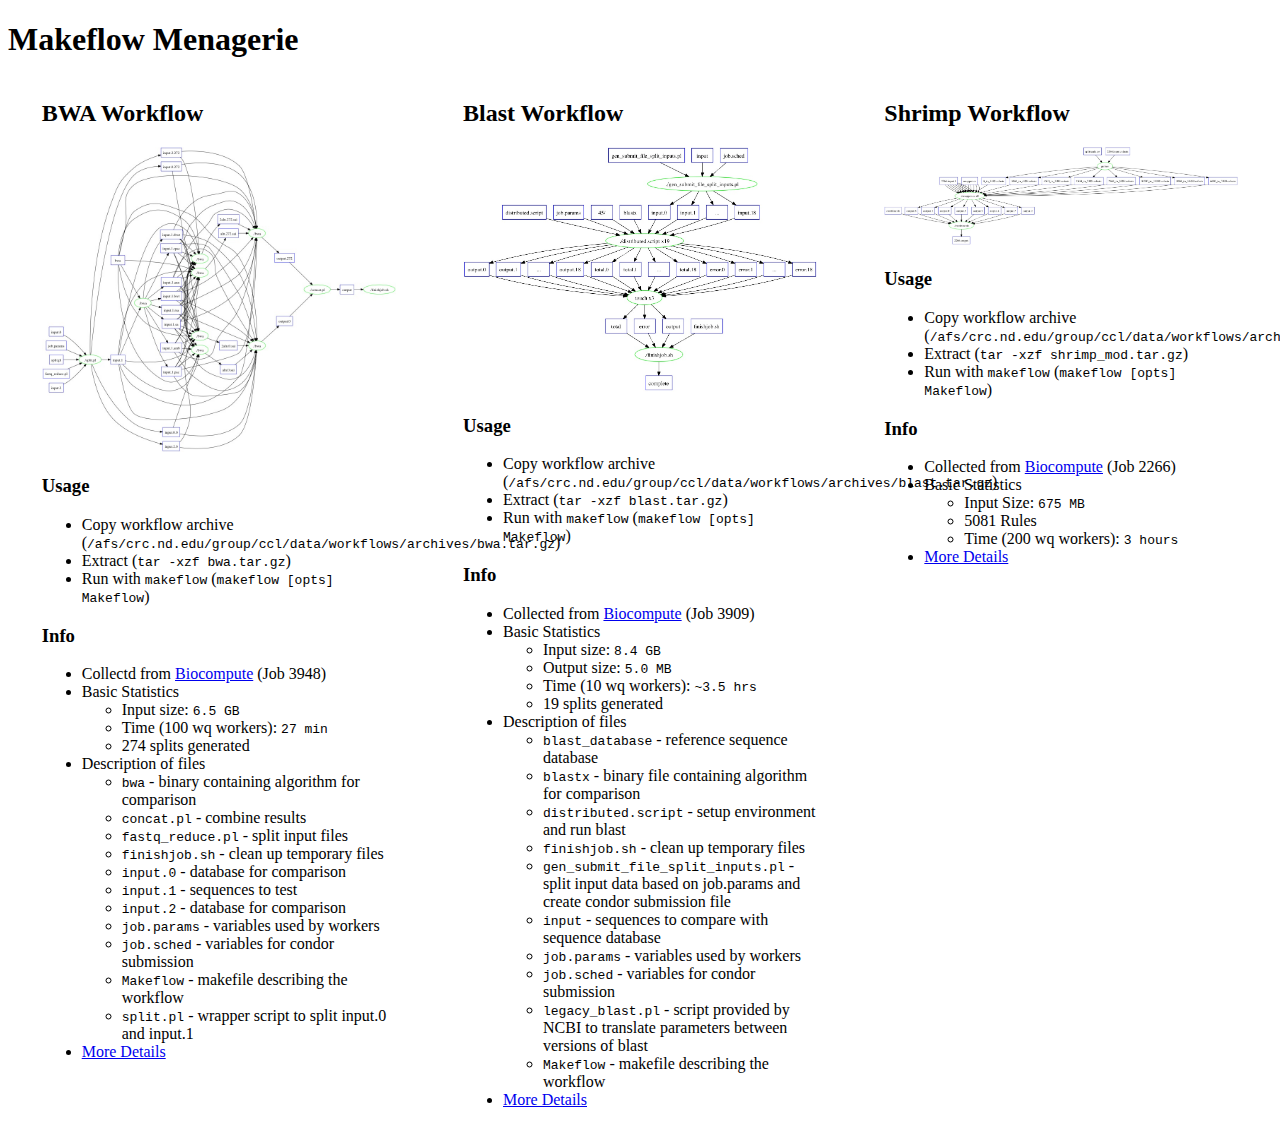
<file: lib/rmv_static/index.html>
<!doctype html>
<meta charset="UTF-8">
<meta name="viewport" content="initial-scale=1.0, width=device-width" />
<title>Makeflow Menagerie</title>
<style>
  img {
    max-width: 400px;
    width: 100%;
  }
  div {
    width: 28%;
    margin: 0 2.66666%;
    float:left;
  }
</style>

<h1>Makeflow Menagerie</h1>

<div>
<h2>BWA Workflow</h2>

<p><a href="bwa/index.html"><img src="bwa_workflow.jpg" alt="bwa_workflow" title="" /></a></p>
<h3>Usage</h3>

<ul>
  <li>Copy workflow archive (<code>/afs/crc.nd.edu/group/ccl/data/workflows/archives/bwa.tar.gz</code>)</li>
  <li>Extract (<code>tar -xzf bwa.tar.gz</code>)</li>
  <li>Run with <code>makeflow</code> (<code>makeflow [opts] Makeflow</code>)</li>
</ul>

<h3>Info</h3>
<ul>
<li>Collectd from <a href="http://biocompute.cse.nd.edu">Biocompute</a> (Job 3948)</li>
<li>Basic Statistics
<ul>
<li>Input size: <code>6.5 GB</code></li>
<li>Time (100 wq workers): <code>27 min</code></li>
<li>274 splits generated</li>
</ul></li>
<li>Description of files
<ul>
<li><code>bwa</code> - binary containing algorithm for comparison</li>
<li><code>concat.pl</code> - combine results</li>
<li><code>fastq_reduce.pl</code> - split input files</li>
<li><code>finishjob.sh</code> - clean up temporary files</li>
<li><code>input.0</code> - database for comparison</li>
<li><code>input.1</code> - sequences to test</li>
<li><code>input.2</code> - database for comparison</li>
<li><code>job.params</code> - variables used by workers</li>
<li><code>job.sched</code> - variables for condor submission</li>
<li><code>Makeflow</code> - makefile describing the workflow</li>
<li><code>split.pl</code> - wrapper script to split input.0 and input.1</li>
</ul></li>
<li><a href="bwa/index.html">More Details</a></li>
</ul>
</div>

<div>
<h2>Blast Workflow</h2>

<p><a href="blast/index.html"><img src="blast_workflow.jpg" alt="blast_workflow" title="" /></a></p>

<h3>Usage</h3>

<ul>
  <li>Copy workflow archive (<code>/afs/crc.nd.edu/group/ccl/data/workflows/archives/blast.tar.gz</code>)</li>
  <li>Extract (<code>tar -xzf blast.tar.gz</code>)</li>
  <li>Run with <code>makeflow</code> (<code>makeflow [opts] Makeflow</code>)</li>
</ul>

<h3>Info</h3>
<ul>
<li>Collected from <a href="http://biocompute.cse.nd.edu">Biocompute</a> (Job 3909)</li>
<li>Basic Statistics
<ul>
<li>Input size: <code>8.4 GB</code></li>
<li>Output size: <code>5.0 MB</code></li>
<li>Time (10 wq workers): <code>~3.5 hrs</code></li>
<li>19 splits generated</li>
</ul></li>
<li>Description of files
<ul>
<li><code>blast_database</code> - reference sequence database</li>
<li><code>blastx</code> - binary file containing algorithm for comparison</li>
<li><code>distributed.script</code> - setup environment and run blast</li>
<li><code>finishjob.sh</code> - clean up temporary files</li>
<li><code>gen_submit_file_split_inputs.pl</code> - split input data based on job.params and create condor submission file</li>
<li><code>input</code> - sequences to compare with sequence database</li>
<li><code>job.params</code> - variables used by workers</li>
<li><code>job.sched</code> - variables for condor submission</li>
<li><code>legacy_blast.pl</code> - script provided by NCBI to translate parameters between versions of blast</li>
<li><code>Makeflow</code> - makefile describing the workflow</li>
</ul></li>
<li><a href="blast/index.html">More Details</a></li>
</ul>
</div>

<div>
<h2>Shrimp Workflow</h2>

<p><a href="shrimp/index.html"><img src="shrimp_workflow.jpg" alt="shrimp_workflow" title="" /></a></p>

<h3>Usage</h3>

<ul>
  <li>Copy workflow archive (<code>/afs/crc.nd.edu/group/ccl/data/workflows/archives/shrimp_mod.tar.gz</code>)</li>
  <li>Extract (<code>tar -xzf shrimp_mod.tar.gz</code>)</li>
  <li>Run with <code>makeflow</code> (<code>makeflow [opts] Makeflow</code>)</li>
</ul>

<h3>Info</h3>
<ul>
<li>Collected from <a href="http://biocompute.cse.nd.edu">Biocompute</a> (Job 2266)</li>
<li>Basic Statistics
<ul>
<li>Input Size: <code>675 MB</code></li>
<li>5081 Rules</li>
<li>Time (200 wq workers): <code>3 hours</code></li>
</ul></li>
<li><a href="shrimp/index.html">More Details</a></li>
</ul>
</div>
</file>
